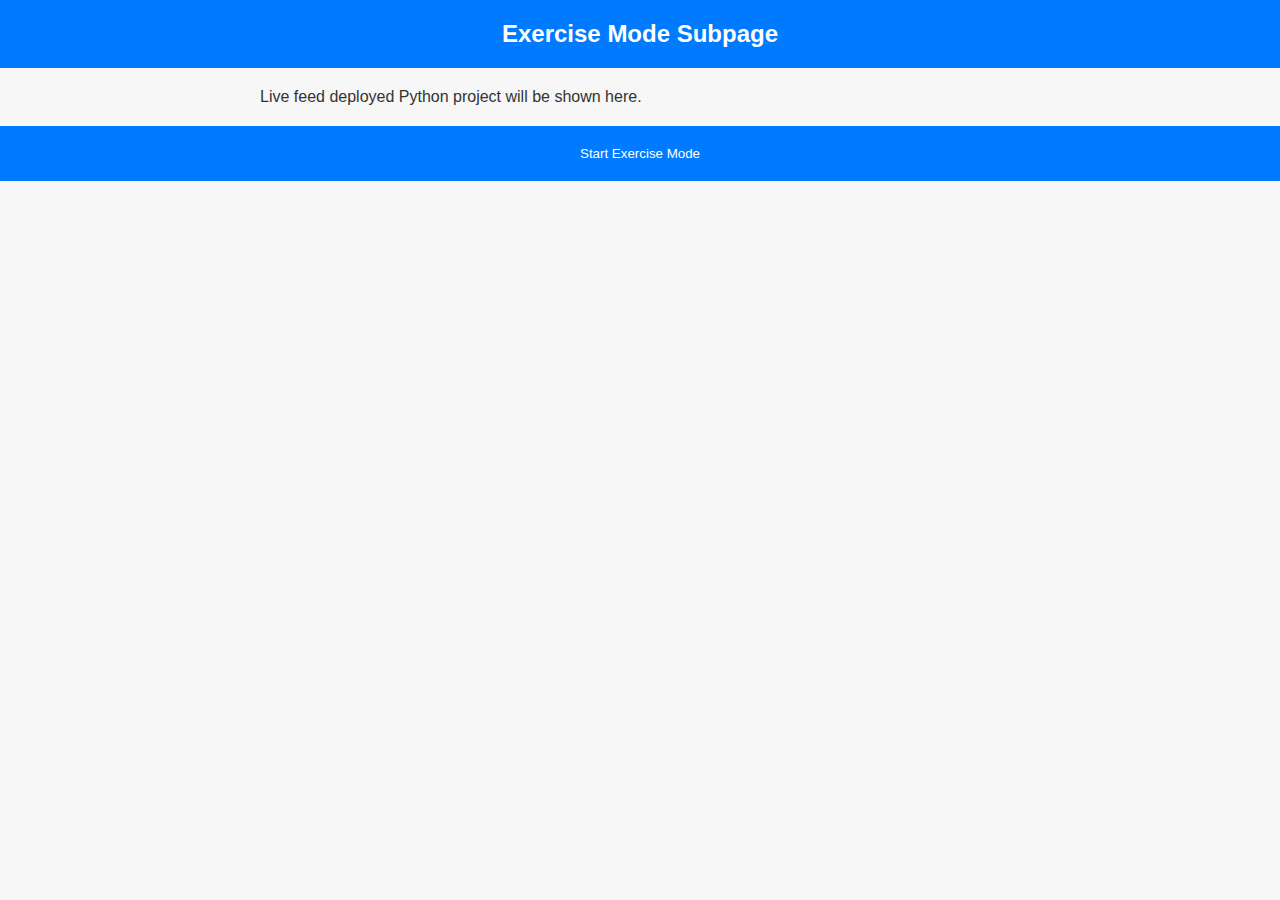
<file: website-1/exercise_subpage.html>
<!DOCTYPE html>
<html lang="en">

<head>
    <meta charset="UTF-8">
    <meta name="viewport" content="width=device-width, initial-scale=1.0">
    <title>Exercise Mode Subpage</title>
    <style>
        /* Reset some default browser styles */
        * {
            margin: 0;
            padding: 0;
            box-sizing: border-box;
        }

        body {
            font-family: Arial, sans-serif;
            background-color: #f7f7f7;
            color: #333;
        }

        header {
            background-color: #007bff;
            color: #fff;
            padding: 20px;
            text-align: center;
        }

        h1 {
            font-size: 24px;
        }

        main {
            max-width: 800px;
            margin: 20px auto;
            padding: 0 20px;
        }

        footer {
            background-color: #007bff;
            color: #fff;
            padding: 10px 20px;
            text-align: center;
        }

        button {
            background-color: #007bff;
            color: #fff;
            padding: 10px 20px;
            border: none;
            border-radius: 5px;
            cursor: pointer;
            transition: background-color 0.3s ease;
        }

        button:hover {
            background-color: #0056b3;
        }

        p {
            margin-bottom: 15px;
        }
    </style>
</head>

<body>
    <header>
        <h1>Exercise Mode Subpage</h1>
    </header>

    <main>
        <!-- Placeholder for the live feed deployed Python project -->
        <p>Live feed deployed Python project will be shown here.</p>
    </main>

    <footer>
        <button onclick="alert('Exercise mode Python project will start now.')">Start Exercise Mode</button>
    </footer>
</body>

</html>
</file>
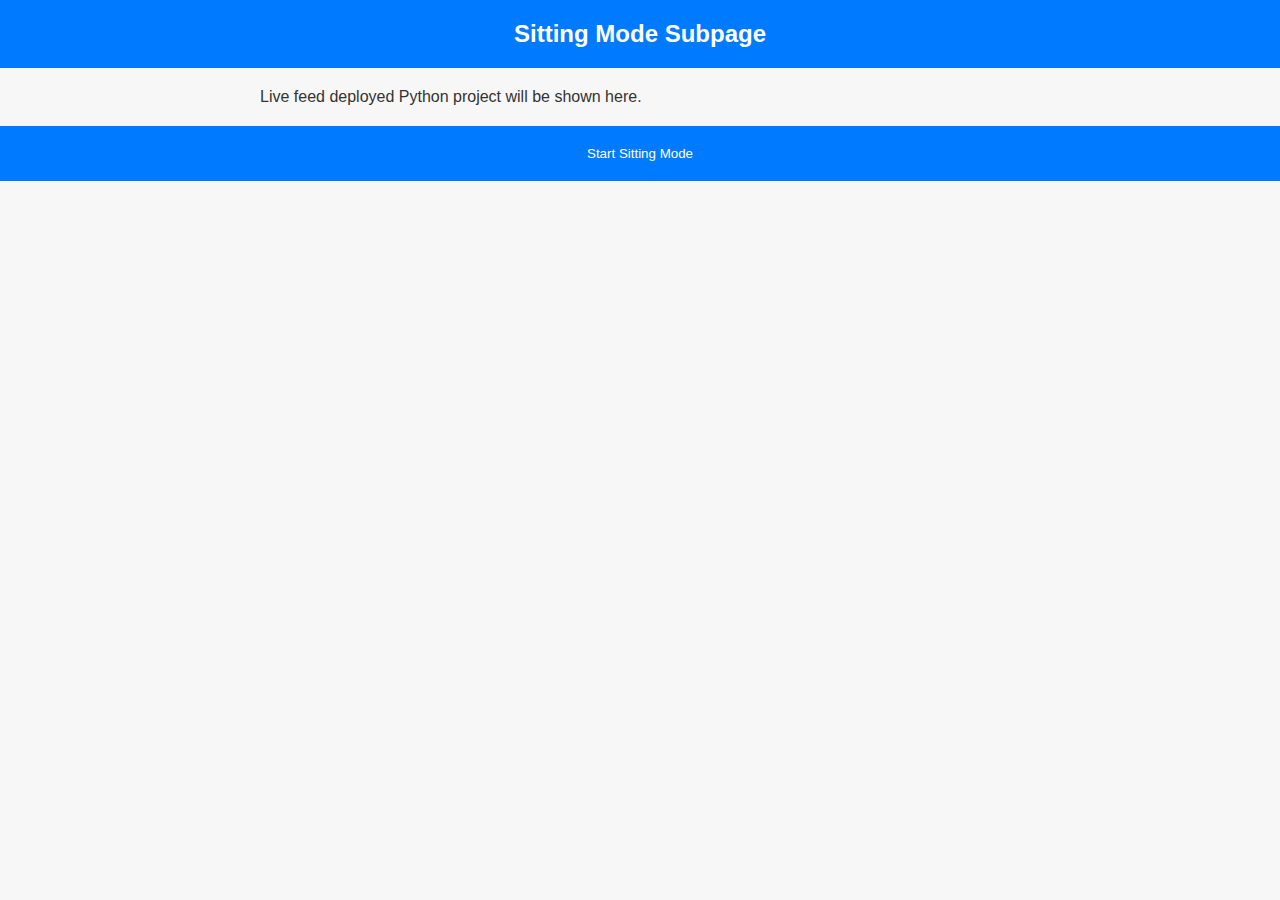
<file: website-1/sitting_subpage.html>
<!DOCTYPE html>
<html lang="en">

<head>
    <meta charset="UTF-8">
    <meta name="viewport" content="width=device-width, initial-scale=1.0">
    <title>Sitting Mode Subpage</title>
    <style>
        /* Reset some default browser styles */
        * {
            margin: 0;
            padding: 0;
            box-sizing: border-box;
        }

        body {
            font-family: Arial, sans-serif;
            background-color: #f7f7f7;
            color: #333;
        }

        header {
            background-color: #007bff;
            color: #fff;
            padding: 20px;
            text-align: center;
        }

        h1 {
            font-size: 24px;
        }

        main {
            max-width: 800px;
            margin: 20px auto;
            padding: 0 20px;
        }

        footer {
            background-color: #007bff;
            color: #fff;
            padding: 10px 20px;
            text-align: center;
        }

        button {
            background-color: #007bff;
            color: #fff;
            padding: 10px 20px;
            border: none;
            border-radius: 5px;
            cursor: pointer;
            transition: background-color 0.3s ease;
        }

        button:hover {
            background-color: #0056b3;
        }

        p {
            margin-bottom: 15px;
        }
    </style>
</head>

<body>
    <header>
        <h1>Sitting Mode Subpage</h1>
    </header>

    <main>
        <!-- Placeholder for the live feed deployed Python project -->
        <p>Live feed deployed Python project will be shown here.</p>
    </main>

    <footer>
        <button onclick="alert('Sitting mode Python project will start now.')">Start Sitting Mode</button>
    </footer>
</body>

</html>
</file>
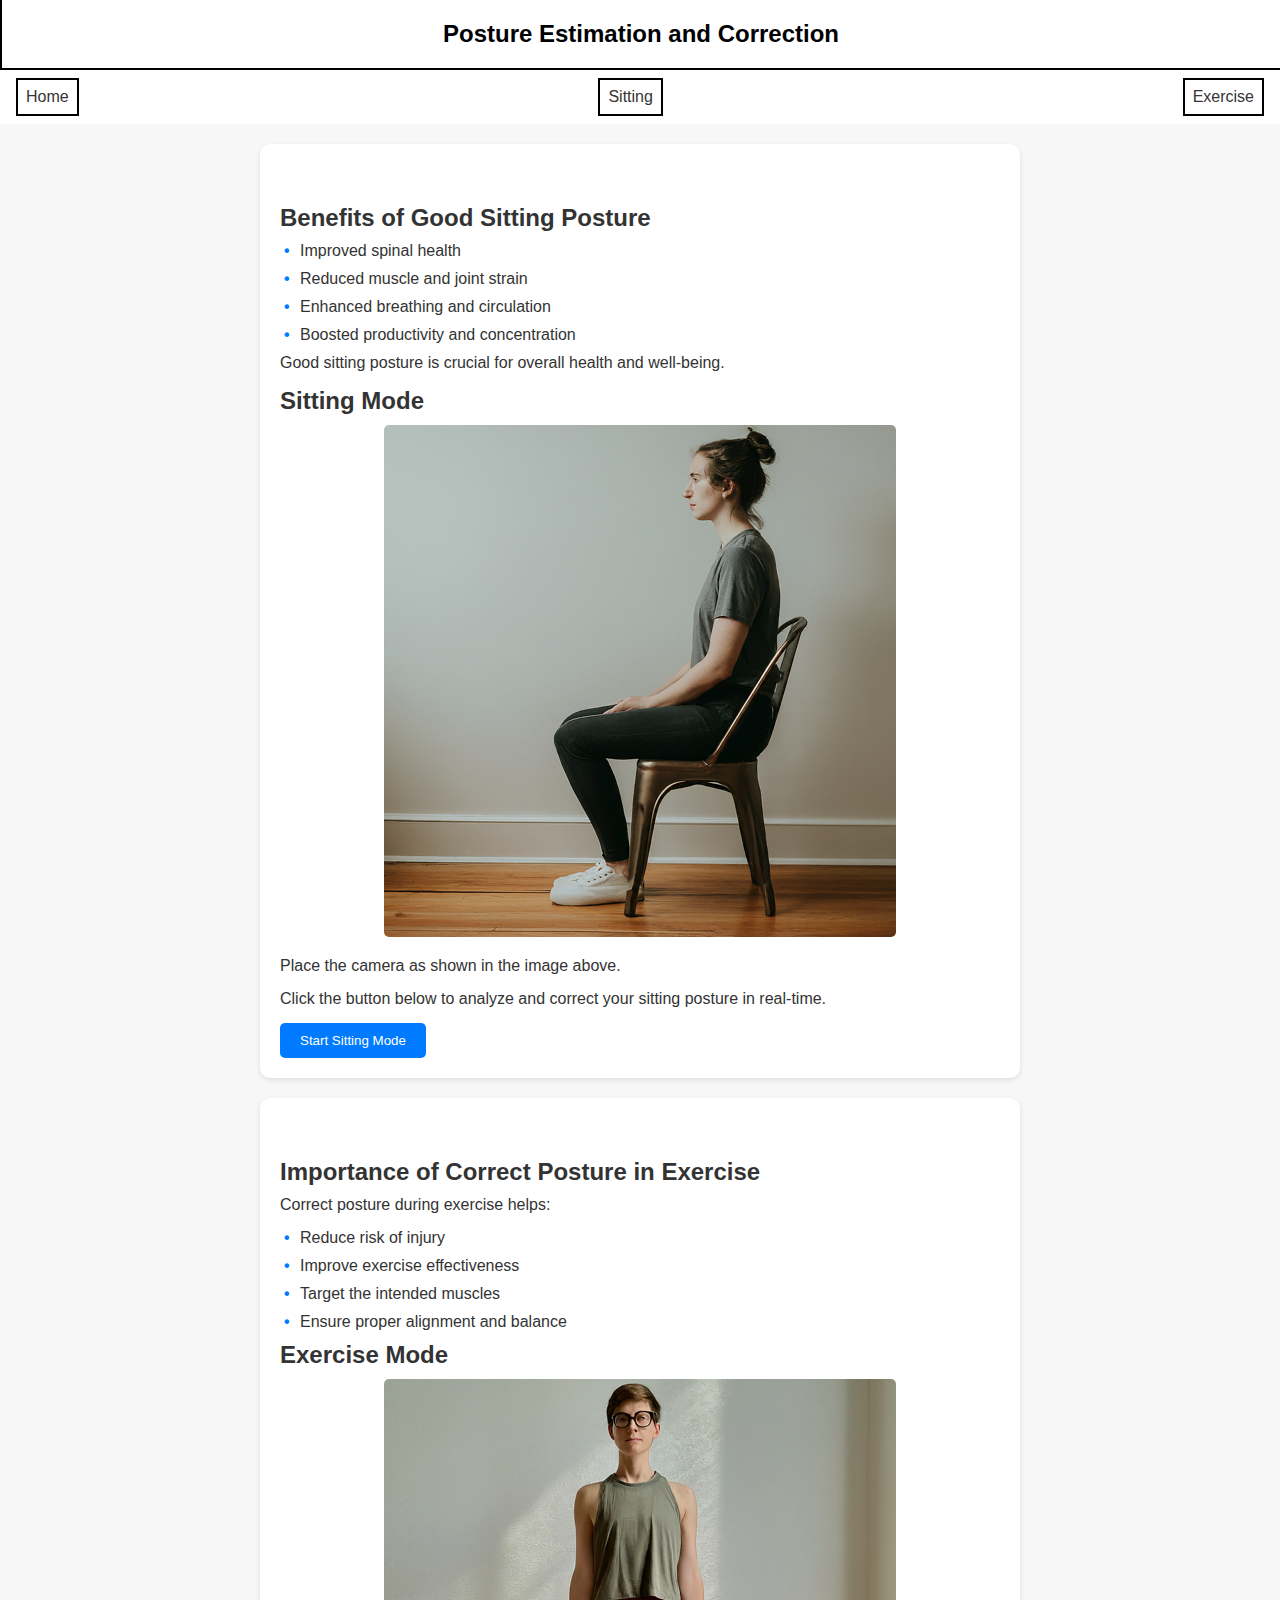
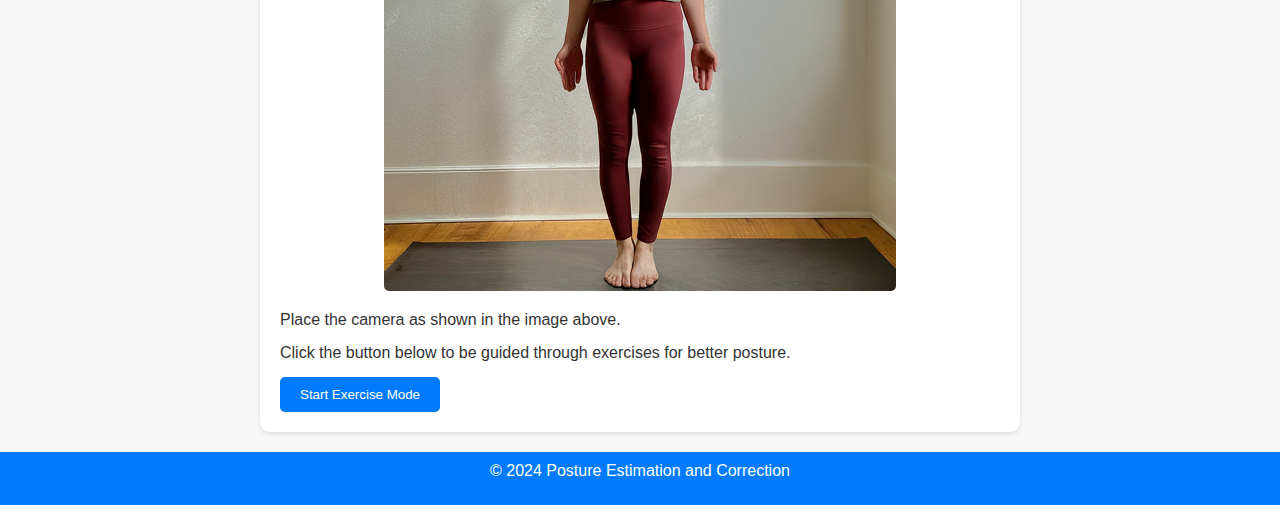
<file: website-1/Website1.html>
<!DOCTYPE html>
<html lang="en">
<head>
  <meta charset="UTF-8">
  <meta name="viewport" content="width=device-width, initial-scale=1.0">
  <title>Posture Estimation and Correction</title>
  <link rel="stylesheet" href="styles.css">
</head>
<body>
  <header>
    <h1 >Posture Estimation and Correction</h1>
      
  </header>
  <div id="navigation" style="display: flex; justify-content: space-between; padding: 0.5rem 1rem; background-color: #ffffff;">
    <a href="Website1.html" style="color: #363333; text-decoration: none; padding: 0.5rem;  border: 2px solid #000000; transition: color 0.2s ease-in-out;">Home</a>
    <a href="sitting_subpage.html" style="color: #363333; text-decoration: none; padding: 0.5rem;  border: 2px solid #000000; transition: color 0.2s ease-in-out;">Sitting</a>
    <a href="exercise_subpage.html" style="color: #363333; text-decoration: none; padding: 0.5rem;  border: 2px solid #000000; transition: color 0.2s ease-in-out;">Exercise</a>
  </div>

  <main>
    <section class="mode" id="sitting-mode">
      <section id="benefits">
        <h2>Benefits of Good Sitting Posture</h2>
        <ul>
          <li>Improved spinal health</li>
          <li>Reduced muscle and joint strain</li>
          <li>Enhanced breathing and circulation</li>
          <li>Boosted productivity and concentration</li>
        </ul>
        <p>Good sitting posture is crucial for overall health and well-being.</p>
      </section>
      <h2>Sitting Mode</h2>
      <img src="sitting.png" alt="Ideal Sitting Posture for Camera" class="camera-image">
      <p>Place the camera as shown in the image above.</p>
      <p>Click the button below to analyze and correct your sitting posture in real-time.</p>
      <button onclick="openSubpage('sitting')">Start Sitting Mode</button>
    </section>

    <section class="mode" id="exercise-mode">
      <section id="importance">
        <h2>Importance of Correct Posture in Exercise</h2>
        <p>Correct posture during exercise helps:</p>
        <ul>
          <li>Reduce risk of injury</li>
          <li>Improve exercise effectiveness</li>
          <li>Target the intended muscles</li>
          <li>Ensure proper alignment and balance</li>
        </ul>
      </section>
      <h2>Exercise Mode</h2>
      <img src="exercise.png" alt="Ideal Exercise Posture for Camera" class="camera-image">
      <p>Place the camera as shown in the image above.</p>
      <p>Click the button below to be guided through exercises for better posture.</p>
      <button onclick="openSubpage('exercise')">Start Exercise Mode</button>
    </section>
  </main>

  <footer>
    <p>&copy; 2024 Posture Estimation and Correction</p>
  </footer>

  <script>
    function openSubpage(mode) {
      // Add loading indicator and error handling (optional)
      window.open(mode + '_subpage.html', '_self');
    }
  </script>
</body>
</html>
</file>
<file: website-1/styles.css>
/* Reset some default browser styles */
 * {
    margin: 0;
    padding: 0;
    box-sizing: border-box;
}

body {
    font-family: Arial, sans-serif;
    background-color: #f7f7f7;
    color: #333;
}

header {
    background-color: #ffffff;
    color: #000000;
    padding: 20px;
    text-align: center;
    border: 2px solid #000000; /* Set style for all sides (optional) */
    border-top: none; /* Remove top border */
    border-right: none; /* Remove right border */
  }

h1 {
    font-size: 24px;
}

main {
    max-width: 800px;
    margin: 20px auto;
    padding: 0 20px;
}

.mode {
    background-color: #fff;
    border-radius: 10px;
    padding: 20px;
    margin-bottom: 20px;
    box-shadow: 0 2px 5px rgba(0, 0, 0, 0.1);
}

h2 {
    font-size: 24px;
    margin-bottom: 10px;
}

p {
    margin-bottom: 15px;
}

button {
    background-color: #007bff;
    color: #fff;
    padding: 10px 20px;
    border: none;
    border-radius: 5px;
    cursor: pointer;
    transition: background-color 0.3s ease;
}

button:hover {
    background-color: #0056b3;
}

footer {
    background-color: #007bff;
    color: #fff;
    padding: 10px 20px;
    text-align: center;
}

#benefits,
#importance {
    margin-top: 40px;
}

ul {
    list-style-type: none;
    margin-left: 20px;
}

ul li {
    margin-bottom: 10px;
}

ul li::before {
    content: "\2022";
    color: #007bff;
    font-weight: bold;
    display: inline-block;
    width: 1em;
    margin-left: -1em;
}

.camera-image {
    display: block;
    margin: 0 auto 20px;
    max-width: 100%;
    height: auto;
    border-radius: 5px;
}
</file>
